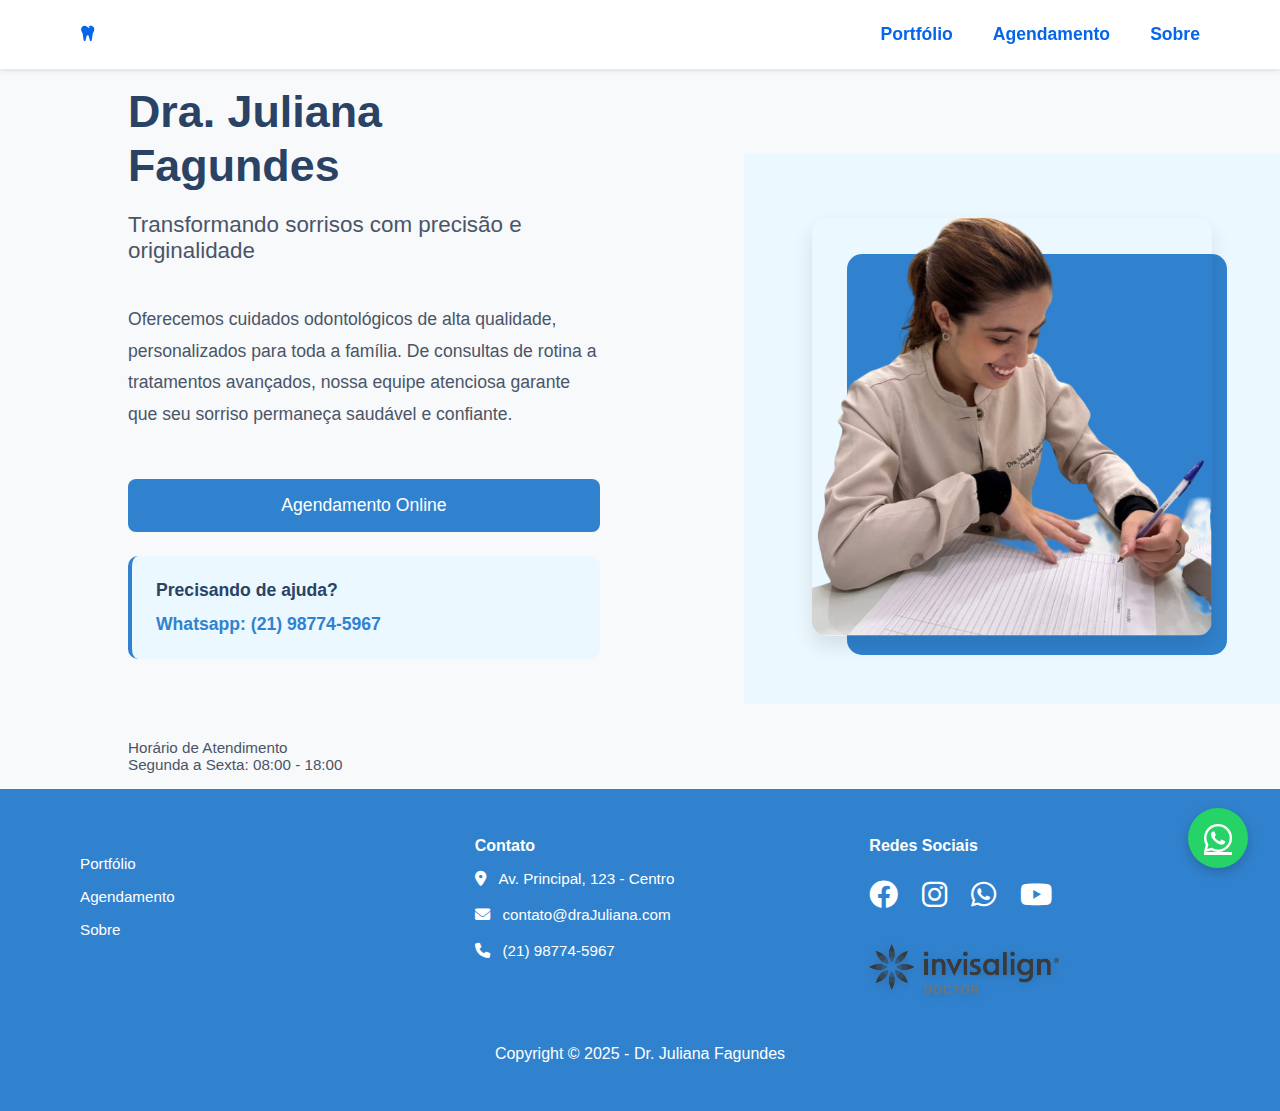
<file: PEX 01/index.html>
<!DOCTYPE html>
<html lang="pt-BR">
<head>
    <meta charset="UTF-8">
    <meta name="viewport" content="width=device-width, initial-scale=1.0">
    <title>Clínica Odontológica Dra. Juliana</title>
    <link rel="stylesheet" href="https://cdnjs.cloudflare.com/ajax/libs/font-awesome/6.0.0/css/all.min.css">
    <link rel="stylesheet" href="styles.css">
</head>
<body>
    <!-- Menu Superior -->
    <nav class="top-menu">
        <div class="nav-links">
            <a href="index.html" class="home-icon"><i class="fas fa-tooth"></i></a>
            <!--<a href="servicos.html">Serviços</a>
            <a href="invisalign.html">Invisalign</a> -->
            <a href="portfolio.html">Portfólio</a>
            <a href="agendamento.html">Agendamento</a> 
            <a href="sobre.html">Sobre</a>
        </div>
    </nav>


    <div class="container">
        <!-- Seção Esquerda -->
        <div class="left-section">
            <h1>Dra. Juliana Fagundes</h1>
            <h2>Transformando sorrisos com precisão e originalidade</h2>
            <p class="subtitle">
                Oferecemos cuidados odontológicos de alta qualidade, personalizados para toda a família. De consultas de rotina a tratamentos avançados, 
                nossa equipe atenciosa garante que seu sorriso permaneça saudável e confiante.
            </p>

            <div class="btn-container" onclick="agendamento()">
                <button class="btn" onclick="window.location.href='agendamento.html'">Agendamento Online</button>
                    
                
                <div class="contact-box">
                    <h3>Precisando de ajuda?</h3>
                    <p class="phone">Whatsapp: (21) 98774-5967</p>
                </div>

                
            </div>

            <p class="hours">Horário de Atendimento<br>Segunda a Sexta: 08:00 - 18:00</p>
        </div>

        <!-- Seção Direita (Imagem) -->
        <div class="right-section">
            <div class="image-container">
                <img src="./img/ju2.png" alt="Dentista Juliana">
            </div>
        </div>
    </div>

    <!-- Rodapé -->
    <footer>
        <div class="footer-content">
            <div class="footer-section">
                <h4>  </h4>
                <div class="footer-links">
                    <!--<a href="servicos.html">Serviços</a>
                    <a href="invisalign.html">Invisalign</a> -->
                    <a href="portfolio.html">Portfólio</a>
                    <a href="agendamento.html">Agendamento</a>
                    <a href="sobre.html">Sobre</a>
                </div>
            </div>

            <div class="footer-section">
                <h4>Contato</h4>
                <h5>   </h5>
                <div class="contact-info">
                    <div class="contact-item">
                        <i class="fas fa-map-marker-alt"></i>
                        <span>Av. Principal, 123 - Centro</span>
                    </div>
                    <div class="contact-item">
                        <i class="fas fa-envelope"></i>
                        <span>contato@draJuliana.com</span>
                    </div>
                    <div class="contact-item">
                        <i class="fas fa-phone"></i>
                        <span>(21) 98774-5967</span>
                    </div>
                </div>
            </div>

            <div class="footer-section">
                <h4>Redes Sociais</h4>
                <div class="social-icons">
                    <a href="#"><i class="fab fa-facebook"></i></a>
                    <a href="https://www.instagram.com/drajulianacunha.dentista?igsh=MTRkMmlxM200Zmt2cg=="><i class="fab fa-instagram"></i></a>
                    <a href="https://wa.me/5521987745967"><i class="fab fa-whatsapp"></i></a>
                    <a href="#"><i class="fab fa-youtube"></i></a>
                </div>
                <img
                    src="./img/tahiti.PNG"
                    alt="Selo Invisalign"
                    class="invisalign-selo">
                    <!--style="width: 150px"  FORÇA o tamanho diretamente na tag -->
    
            </div>
        </div>

        <div style="margin-top: 3rem; text-align: center;">
            <p>Copyright © 2025 - Dr. Juliana Fagundes</p>
        </div>
    </footer>

    <!-- Botão do WhatsApp -->
    <a href="https://wa.me/5521987745967" class="whatsapp-button" target="_blank">
        <i class="fab fa-whatsapp" style="font-size: 2rem;"></i>
    </a>

    <script src="script.js"></script>
</body>
</html>
</file>
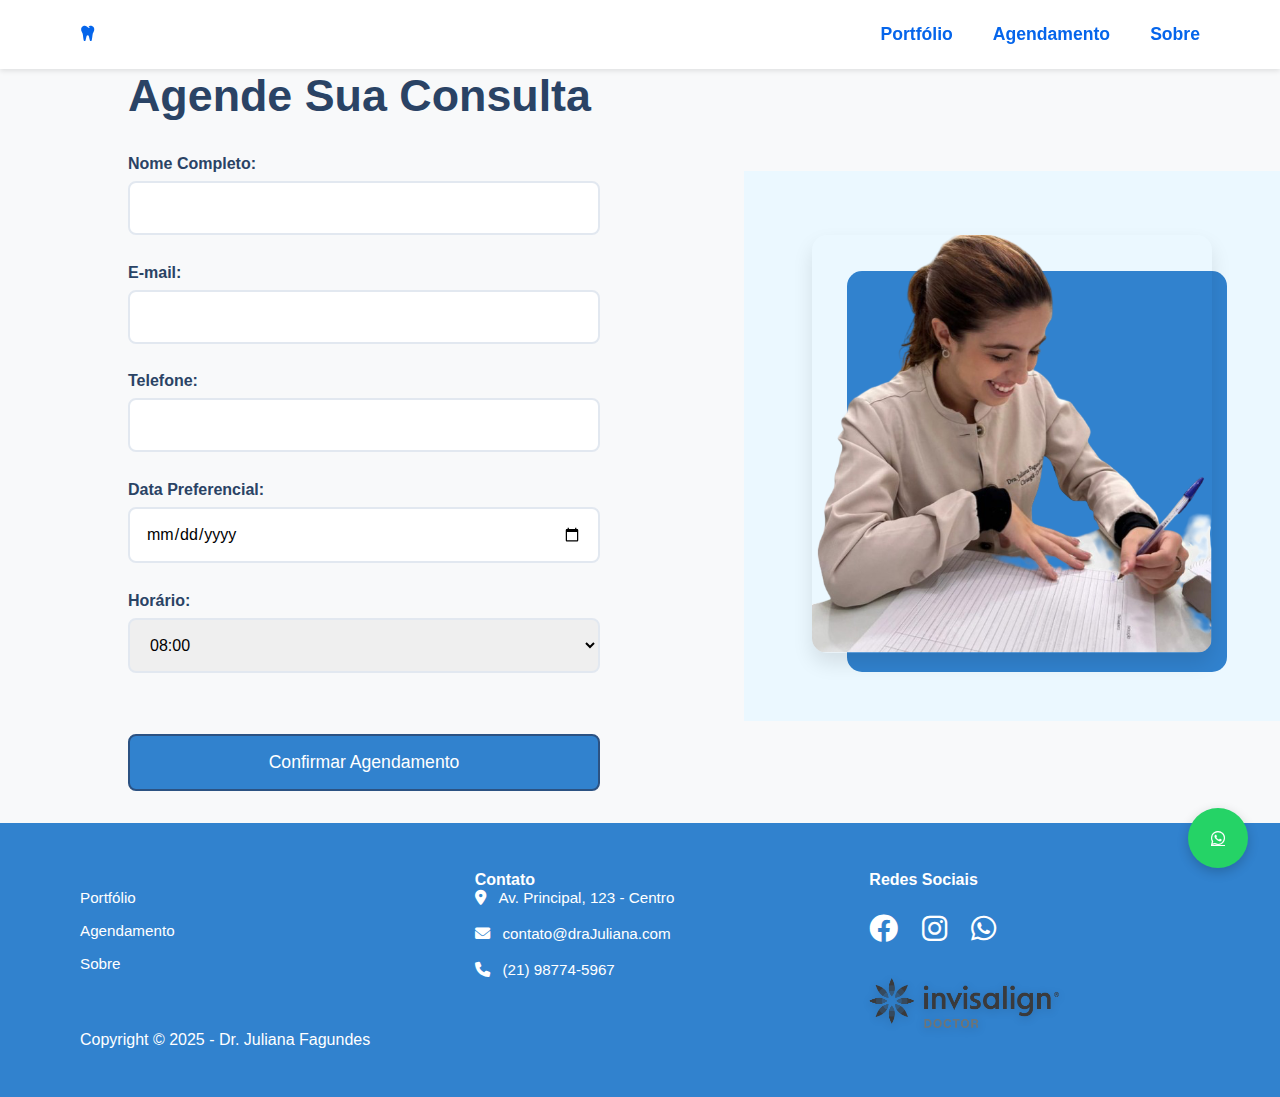
<file: PEX 01/agendamento.html>
<!DOCTYPE html>
<html lang="pt-BR">
<head>
    <meta charset="UTF-8">
    <meta name="viewport" content="width=device-width, initial-scale=1.0">
    <title>Agendamento - Dra. Juliana</title>
    <link rel="stylesheet" href="https://cdnjs.cloudflare.com/ajax/libs/font-awesome/6.0.0/css/all.min.css">
    <link rel="stylesheet" href="styles.css">
</head>
<body>
    <!-- Menu Superior -->
    <nav class="top-menu">
        <div class="nav-links">
            <a href="index.html" class="home-icon"><i class="fas fa-tooth"></i></a>
            <a href="portfolio.html">Portfólio</a>
            <a href="agendamento.html">Agendamento</a> 
            <a href="sobre.html">Sobre</a>
        </div>
    </nav>

    <!-- Container Principal -->
    <div class="container">
        <!-- Seção Esquerda (Formulário) -->
        <div class="left-section">
            <h1>Agende Sua Consulta</h1>
            <form id="formAgendamento" class="agendamento-form">
                <div class="form-group">
                    <label>Nome Completo:</label>
                    <input type="text" name="nome" required>
                </div>

                <div class="form-group">
                    <label>E-mail:</label>
                    <input type="email" name="email" required>
                </div>

                <div class="form-group">
                    <label>Telefone:</label>
                    <input type="tel" name="telefone" pattern="[0-9]{11}" required>
                </div>

                <div class="form-group">
                    <label>Data Preferencial:</label>
                    <input type="date" name="data" required>
                </div>

                <div class="form-group">
                    <label>Horário:</label>
                    <select name="horario" required>
                        <option>08:00</option>
                        <option>09:00</option>
                        <option>10:00</option>
                        <option>11:00</option>
                        <option>12:00</option>
                        <option>13:00</option>
                        <option>14:00</option>
                        <option>15:00</option>
                        <option>16:00</option>
                        <option>17:00</option>
                        <option>18:00</option>
                    </select>
                </div>

                <button type="submit" class="btn btn-agendar">Confirmar Agendamento</button>
            </form>
        </div>

        <!-- Seção Direita (Imagem) -->
        <div class="right-section">
            <div class="image-container">
                <img src="./img/ju2.png" alt="Dra. Juliana">
            </div>
        </div>
    </div>

    <!-- Rodapé -->
    <footer>
        <div class="footer-content">
            <div class="footer-section">
                <h4>  </h4>
                <div class="footer-links">
                    <a href="portfolio.html">Portfólio</a>
                    <a href="agendamento.html">Agendamento</a>
                    <a href="sobre.html">Sobre</a>
                </div>
            </div>

            <div class="footer-section">
                <h4>Contato</h4>
                <div class="contact-info">
                    <div class="contact-item">
                        <i class="fas fa-map-marker-alt"></i>
                        <span>Av. Principal, 123 - Centro</span>
                    </div>
                    <div class="contact-item">
                        <i class="fas fa-envelope"></i>
                        <span>contato@draJuliana.com</span>
                    </div>
                    <div class="contact-item">
                        <i class="fas fa-phone"></i>
                        <span>(21) 98774-5967</span>
                    </div>
                </div>
            </div>

            <div class="footer-section">
                <h4>Redes Sociais</h4>
                <div class="social-icons">
                    <a href="#"><i class="fab fa-facebook"></i></a>
                    <a href="://wwwhttps.instagram.com/drajulianacunha.dentista?igsh=MTRkMmlxM200Zmt2cg=="><i class="fab fa-instagram"></i></a>
                    <a href="https://wa.me/5521987745967"><i class="fab fa-whatsapp"></i></a>
                </div>
                <img src="./img/tahiti.PNG" alt="Selo Invisalign" class="invisalign-selo">
            </div>
        </div>

        <div class="footer-copyright">
            <p>Copyright © 2025 - Dr. Juliana Fagundes</p>
        </div>
    </footer>

    <!-- Botão WhatsApp -->
    <a href="https://wa.me/5521987745967" class="whatsapp-button" target="_blank">
        <i class="fab fa-whatsapp"></i>
    </a>

    <!-- Script de Integração -->
    <script>
        const scriptURL = 'https://script.google.com/macros/s/AKfycbx7oF-T-bGhrq_D6I3JMMgIvimk7WYws7SohVdn7y3odfWkdaFNmeZOINaIcNMD-atq/exec';
        const form = document.getElementById('formAgendamento');

        form.addEventListener('submit', e => {
            e.preventDefault();
            
            fetch(scriptURL, { method: 'POST', body: new FormData(form)})
                .then(response => {
                    alert('Agendamento enviado! Entraremos em contato para confirmação.');
                    form.reset();
                })
                .catch(error => {
                    alert('Erro! Use o botão do WhatsApp para agendar.');
                    console.error('Error!', error.message);
                })
        });
    </script>
</body>
</html>
</file>
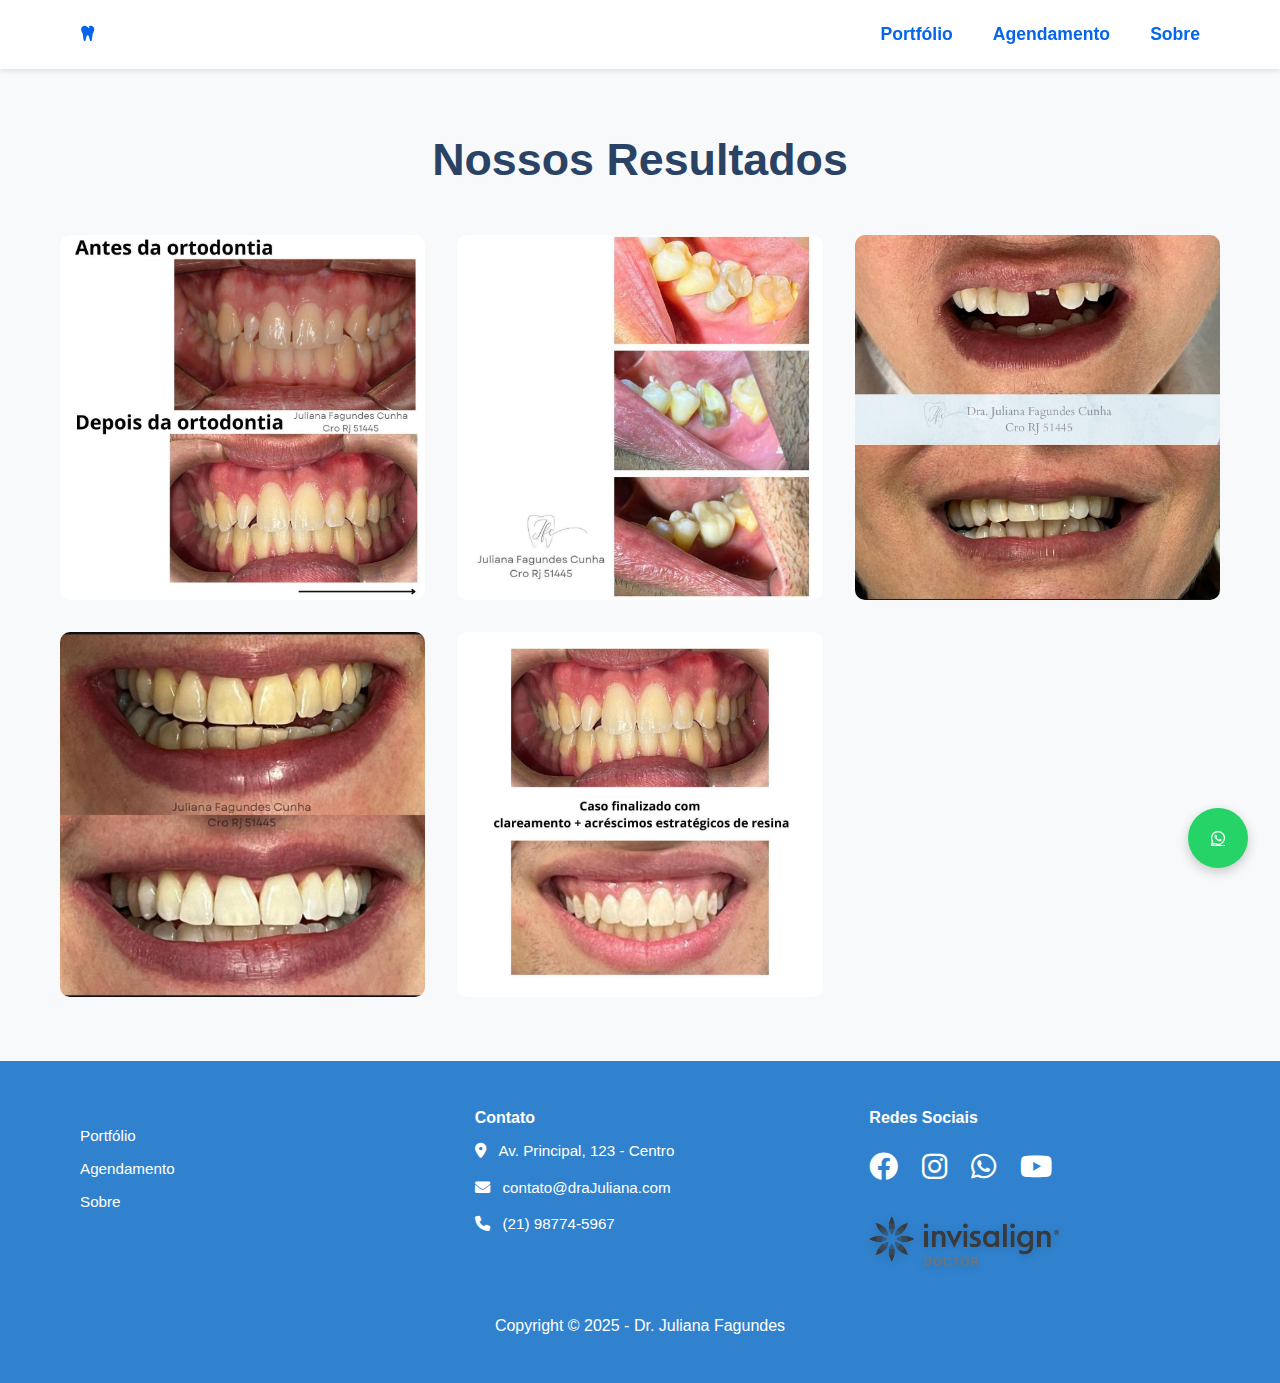
<file: PEX 01/portfolio.html>
<!DOCTYPE html>
<html lang="pt-BR">
<head>
    <meta charset="UTF-8">
    <meta name="viewport" content="width=device-width, initial-scale=1.0">
    <title>Portfólio - Dra. Juliana</title>
    <link rel="stylesheet" href="https://cdnjs.cloudflare.com/ajax/libs/font-awesome/6.0.0/css/all.min.css">
    <link rel="stylesheet" href="styles.css">
</head>
<body>
    <!-- Menu Superior -->
    <nav class="top-menu">
        <div class="nav-links">
            <a href="index.html" class="home-icon"><i class="fas fa-tooth"></i></a>
            <!--<a href="servicos.html">Serviços</a>
            <a href="invisalign.html">Invisalign</a> -->
            <a href="portfolio.html">Portfólio</a>
            <a href="agendamento.html">Agendamento</a> 
            <a href="sobre.html">Sobre</a>
        </div>
    </nav>


    <!-- Conteúdo Principal -->
    <main class="portfolio-container">
        <h1>Nossos Resultados</h1>
        
        <!-- Galeria -->
        <div class="portfolio-grid">
            <!-- Primeira Linha (3 imagens) -->
            <div class="portfolio-item" onclick="openLightbox('img/wpp1.jpeg')">
                <img src="img/wpp1.jpeg" alt="Caso 1">
                <div class="image-overlay"><i class="fas fa-search-plus"></i></div>
            </div>

            <div class="portfolio-item" onclick="openLightbox('img/wpp2.jpeg')">
                <img src="img/wpp2.jpeg" alt="Caso 2">
                <div class="image-overlay"><i class="fas fa-search-plus"></i></div>
            </div>

            <div class="portfolio-item" onclick="openLightbox('img/wpp3.jpeg')">
                <img src="img/wpp3.jpeg" alt="Caso 3">
                <div class="image-overlay"><i class="fas fa-search-plus"></i></div>
            </div>

            <!-- Segunda Linha (2 imagens) -->
            <div class="portfolio-item" onclick="openLightbox('img/wpp4.jpeg')">
                <img src="img/wpp4.jpeg" alt="Caso 4">
                <div class="image-overlay"><i class="fas fa-search-plus"></i></div>
            </div>

            <div class="portfolio-item" onclick="openLightbox('img/wpp5.jpeg')">
                <img src="img/wpp5.jpeg" alt="Caso 5">
                <div class="image-overlay"><i class="fas fa-search-plus"></i></div>
            </div>
        </div>

        <!-- Lightbox -->
        <div id="lightbox" class="lightbox">
            <span class="close-btn" onclick="closeLightbox()">&times;</span>
            <img class="lightbox-content" id="lightbox-img">
        </div>
    </main>

    <!-- Rodapé (Cole o mesmo do index.html) -->
    <footer>
    
        <div class="footer-content">
            <div class="footer-section">
                <h4>  </h4>
                <div class="footer-links">
                    <!--<a href="servicos.html">Serviços</a>
                    <a href="invisalign.html">Invisalign</a> -->
                    <a href="portfolio.html">Portfólio</a>
                    <a href="agendamento.html">Agendamento</a>
                    <a href="sobre.html">Sobre</a>
                </div>
            </div>

            <div class="footer-section">
                <h4>Contato</h4>
                <h5>   </h5>
                <div class="contact-info">
                    <div class="contact-item">
                        <i class="fas fa-map-marker-alt"></i>
                        <span>Av. Principal, 123 - Centro</span>
                    </div>
                    <div class="contact-item">
                        <i class="fas fa-envelope"></i>
                        <span>contato@draJuliana.com</span>
                    </div>
                    <div class="contact-item">
                        <i class="fas fa-phone"></i>
                        <span>(21) 98774-5967</span>
                    </div>
                </div>
            </div>

            <div class="footer-section">
                <h4>Redes Sociais</h4>
                <div class="social-icons">
                    <a href="#"><i class="fab fa-facebook"></i></a>
                    <a href="https://www.instagram.com/drajulianacunha.dentista?igsh=MTRkMmlxM200Zmt2cg=="><i class="fab fa-instagram"></i></a>
                    <a href="https://wa.me/5521987745967"><i class="fab fa-whatsapp"></i></a>
                    <a href="#"><i class="fab fa-youtube"></i></a>
                </div>
                <img
                    src="./img/tahiti.PNG"
                    alt="Selo Invisalign"
                    class="invisalign-selo">
                    <!--style="width: 150px"  FORÇA o tamanho diretamente na tag -->
    
            </div>
        </div>

        <div style="margin-top: 3rem; text-align: center;">
            <p>Copyright © 2025 - Dr. Juliana Fagundes</p>
        </div>
    
    </footer>

    <!-- Botão WhatsApp -->
    <a href="https://wa.me/5521987745967" class="whatsapp-button" target="_blank">
        <i class="fab fa-whatsapp"></i>
    </a>

    <script src="script.js"></script>
</body>
</html>
</file>
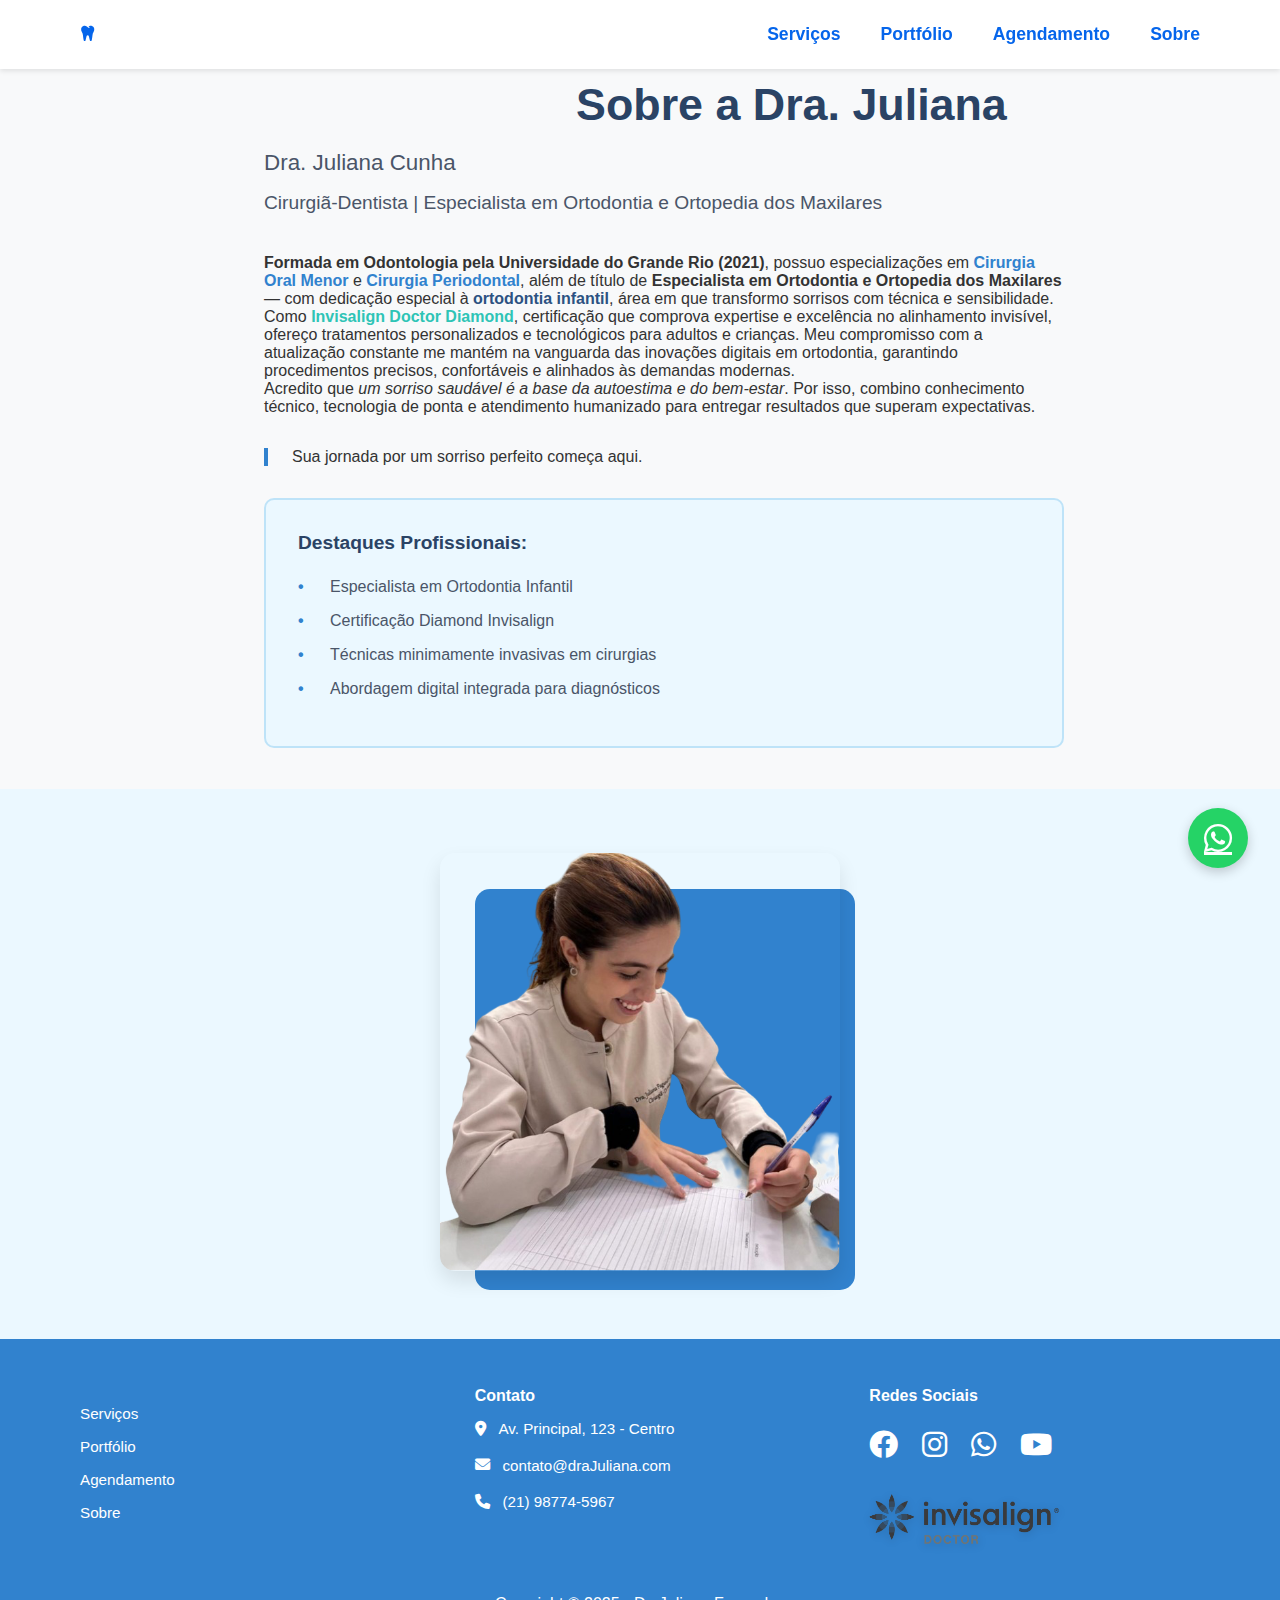
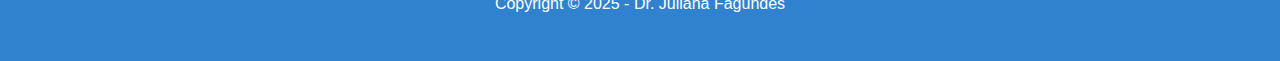
<file: PEX 01/servicos.html>
<!DOCTYPE html>
<html lang="pt-BR">
<head>
    <meta charset="UTF-8">
    <meta name="viewport" content="width=device-width, initial-scale=1.0">
    <title>Sobre - Dra. Juliana</title>
    <link rel="stylesheet" href="https://cdnjs.cloudflare.com/ajax/libs/font-awesome/6.0.0/css/all.min.css">
    <link rel="stylesheet" href="styles.css">
</head>
<body>
    <!-- Menu Superior -->
    <nav class="top-menu">
        <div class="nav-links">
            <a href="index.html" class="home-icon"><i class="fas fa-tooth"></i></a>
            <a href="servicos.html">Serviços</a>
            <!--<a href="invisalign.html">Invisalign</a> -->
            <a href="portfolio.html">Portfólio</a>
            <a href="agendamento.html">Agendamento</a> <!-- Link ativo -->
            <a href="sobre.html">Sobre</a>
        </div>
    </nav>


<div class="container">
    <!-- Seção Esquerda -->
    <div class="left-section">
        <h1>                                    Sobre a Dra. Juliana</h1>
        <div class="sobre-content">
            <!-- EDITE ESTE TEXTO -->
            <h2>Dra. Juliana Cunha<br>
            <span class="destaque-profissao">Cirurgiã-Dentista | Especialista em Ortodontia e Ortopedia dos Maxilares</span></h2>

            <p><strong>Formada em Odontologia pela Universidade do Grande Rio (2021)</strong>, possuo especializações em <span class="destaque-texto">Cirurgia Oral Menor</span> e <span class="destaque-texto">Cirurgia Periodontal</span>, além de título de <strong>Especialista em Ortodontia e Ortopedia dos Maxilares</strong> — com dedicação especial à <span class="destaque-ortopedia">ortodontia infantil</span>, área em que transformo sorrisos com técnica e sensibilidade.</p>

            <p>Como <strong class="destaque-invisalign">Invisalign Doctor Diamond</strong>, certificação que comprova expertise e excelência no alinhamento invisível, ofereço tratamentos personalizados e tecnológicos para adultos e crianças. Meu compromisso com a atualização constante me mantém na vanguarda das <span class="destaque-tecnologia">inovações digitais em ortodontia</span>, garantindo procedimentos precisos, confortáveis e alinhados às demandas modernas.</p>

            <p>Acredito que <em>um sorriso saudável é a base da autoestima e do bem-estar</em>. Por isso, combino conhecimento técnico, tecnologia de ponta e atendimento humanizado para entregar resultados que superam expectativas.</p>

            <div class="chamada-final">
                <p class="slogan">Sua jornada por um sorriso perfeito começa aqui.</p>
            </div>

            <!-- Seção Destaques -->
            <div class="destaques-box">
                <h3>Destaques Profissionais:</h3>
                <ul>
                    <li>Especialista em Ortodontia Infantil</li>
                    <li>Certificação Diamond Invisalign</li>
                    <li>Técnicas minimamente invasivas em cirurgias</li>
                    <li>Abordagem digital integrada para diagnósticos</li>
                </ul>
            </div>
        </div>
    </div>
</div>

        <!-- Seção Direita  -->
        <div class="right-section">
            <div class="image-container">
                <img src="./img/ju2.png" alt="Dra. Juliana">
            </div>
        </div>
    </div>

    <!-- Rodapé  -->
    <footer>
        <div class="footer-content">
            <div class="footer-section">
                <h4>  </h4>
                <div class="footer-links">
                    <a href="servicos.html">Serviços</a>
                    <!--<a href="invisalign.html">Invisalign</a> -->
                    <a href="portfolio.html">Portfólio</a>
                    <a href="agendamento.html">Agendamento</a>
                    <a href="sobre.html">Sobre</a>
                </div>
            </div>

            <div class="footer-section">
                <h4>Contato</h4>
                <h5>   </h5>
                <div class="contact-info">
                    <div class="contact-item">
                        <i class="fas fa-map-marker-alt"></i>
                        <span>Av. Principal, 123 - Centro</span>
                    </div>
                    <div class="contact-item">
                        <i class="fas fa-envelope"></i>
                        <span>contato@draJuliana.com</span>
                    </div>
                    <div class="contact-item">
                        <i class="fas fa-phone"></i>
                        <span>(21) 98774-5967</span>
                    </div>
                </div>
            </div>

            <div class="footer-section">
                <h4>Redes Sociais</h4>
                <div class="social-icons">
                    <a href="#"><i class="fab fa-facebook"></i></a>
                    <a href="https://www.instagram.com/drajulianacunha.dentista?igsh=MTRkMmlxM200Zmt2cg=="><i class="fab fa-instagram"></i></a>
                    <a href="https://wa.me/5521987745967"><i class="fab fa-whatsapp"></i></a>
                    <a href="#"><i class="fab fa-youtube"></i></a>
                </div>
                <img
                    src="./img/tahiti.PNG"
                    alt="Selo Invisalign"
                    class="invisalign-selo">
                    
    
            </div>
        </div>

        <div style="margin-top: 3rem; text-align: center;">
            <p>Copyright © 2025 - Dr. Juliana Fagundes</p>
        </div>
    
    </footer>

    <!-- Botão do WhatsApp  -->
    <a href="https://wa.me/5521987745967" class="whatsapp-button" target="_blank">
        <i class="fab fa-whatsapp" style="font-size: 2rem;"></i>
    </a>

    <script src="script.js"></script>
</body>
</html>
</file>
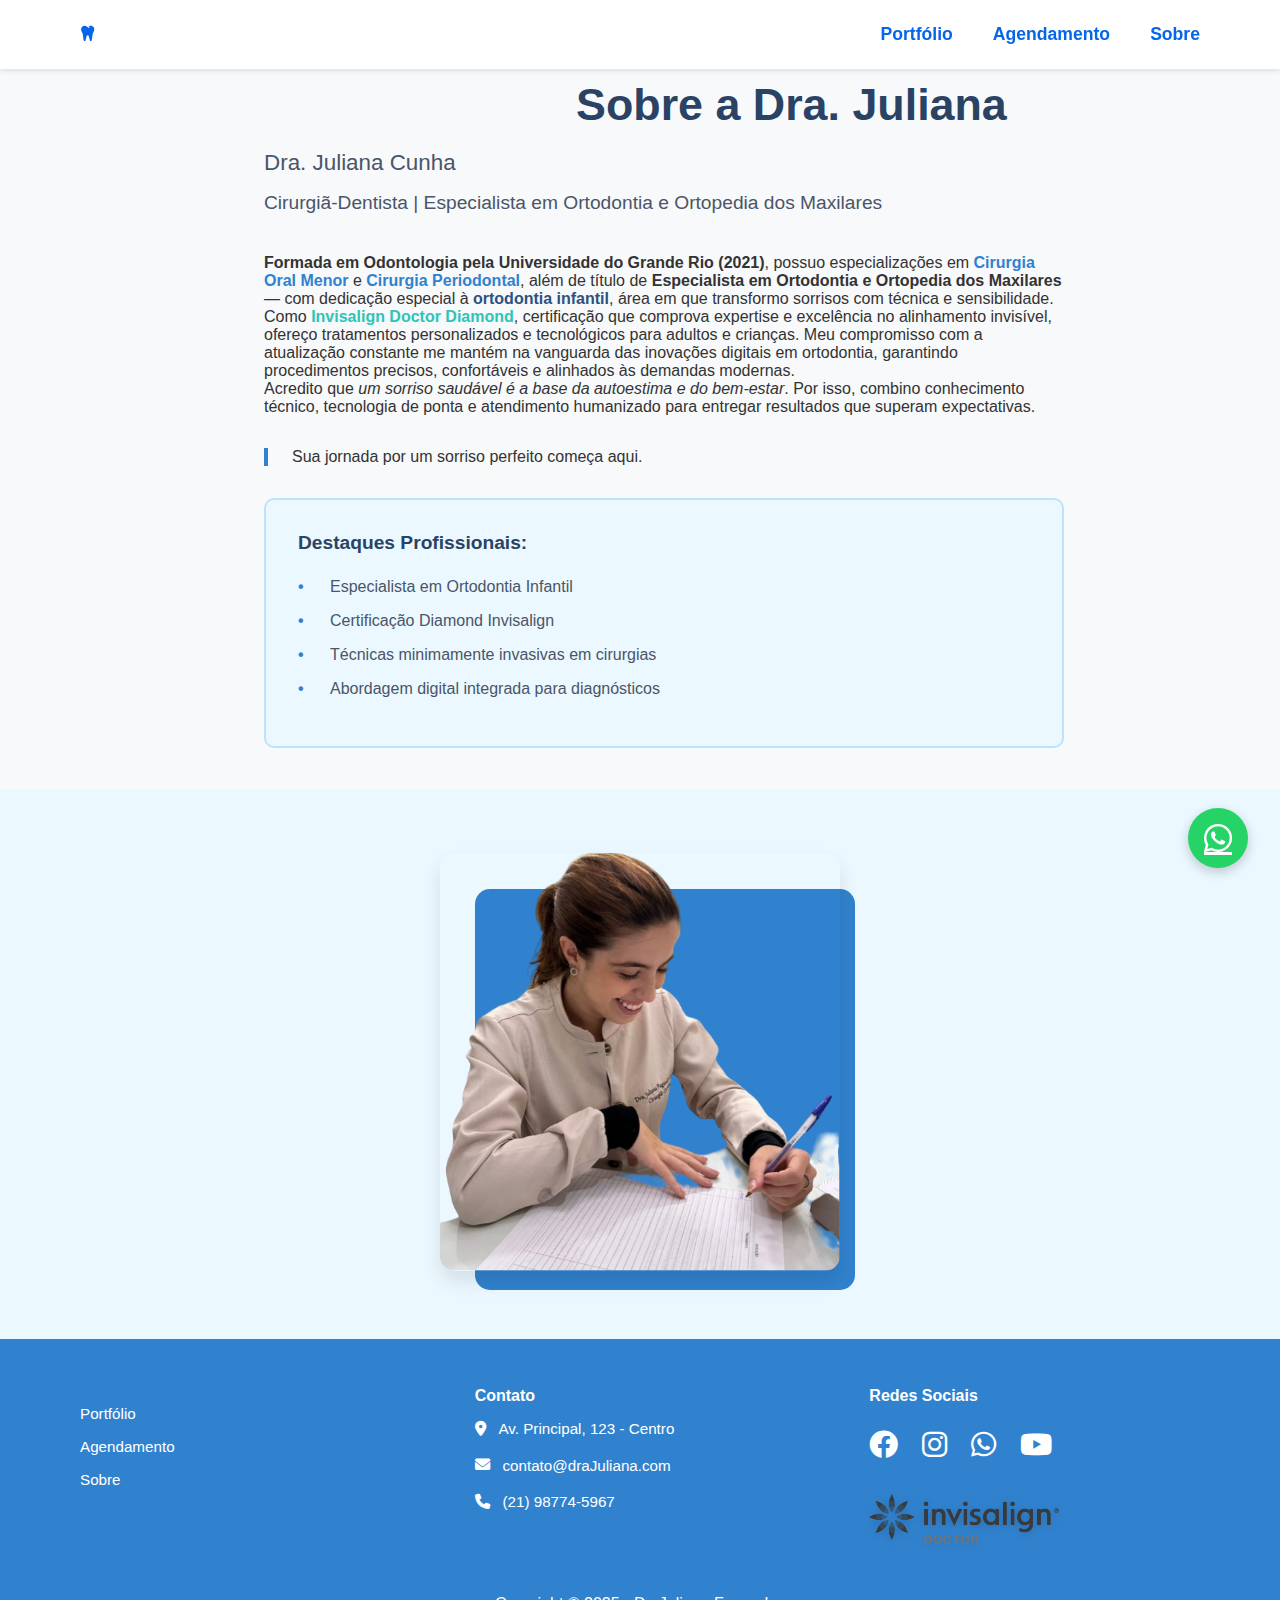
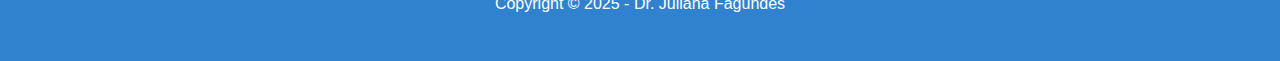
<file: PEX 01/sobre.html>
<!DOCTYPE html>
<html lang="pt-BR">
<head>
    <meta charset="UTF-8">
    <meta name="viewport" content="width=device-width, initial-scale=1.0">
    <title>Sobre - Dra. Juliana</title>
    <link rel="stylesheet" href="https://cdnjs.cloudflare.com/ajax/libs/font-awesome/6.0.0/css/all.min.css">
    <link rel="stylesheet" href="styles.css">
</head>
<body>
    <!-- Menu Superior -->
    <nav class="top-menu">
        <div class="nav-links">
            <a href="index.html" class="home-icon"><i class="fas fa-tooth"></i></a>
            <!--<a href="servicos.html">Serviços</a>
            <a href="invisalign.html">Invisalign</a> -->
            <a href="portfolio.html">Portfólio</a>
            <a href="agendamento.html">Agendamento</a> 
            <a href="sobre.html">Sobre</a>
        </div>
    </nav>


<div class="container">
    <!-- Seção Esquerda -->
    <div class="left-section">
        <h1>                                    Sobre a Dra. Juliana</h1>
        <div class="sobre-content">
            <!-- EDITE ESTE TEXTO -->
            <h2>Dra. Juliana Cunha<br>
            <span class="destaque-profissao">Cirurgiã-Dentista | Especialista em Ortodontia e Ortopedia dos Maxilares</span></h2>

            <p><strong>Formada em Odontologia pela Universidade do Grande Rio (2021)</strong>, possuo especializações em <span class="destaque-texto">Cirurgia Oral Menor</span> e <span class="destaque-texto">Cirurgia Periodontal</span>, além de título de <strong>Especialista em Ortodontia e Ortopedia dos Maxilares</strong> — com dedicação especial à <span class="destaque-ortopedia">ortodontia infantil</span>, área em que transformo sorrisos com técnica e sensibilidade.</p>

            <p>Como <strong class="destaque-invisalign">Invisalign Doctor Diamond</strong>, certificação que comprova expertise e excelência no alinhamento invisível, ofereço tratamentos personalizados e tecnológicos para adultos e crianças. Meu compromisso com a atualização constante me mantém na vanguarda das <span class="destaque-tecnologia">inovações digitais em ortodontia</span>, garantindo procedimentos precisos, confortáveis e alinhados às demandas modernas.</p>

            <p>Acredito que <em>um sorriso saudável é a base da autoestima e do bem-estar</em>. Por isso, combino conhecimento técnico, tecnologia de ponta e atendimento humanizado para entregar resultados que superam expectativas.</p>

            <div class="chamada-final">
                <p class="slogan">Sua jornada por um sorriso perfeito começa aqui.</p>
            </div>

            <!-- Seção Destaques -->
            <div class="destaques-box">
                <h3>Destaques Profissionais:</h3>
                <ul>
                    <li>Especialista em Ortodontia Infantil</li>
                    <li>Certificação Diamond Invisalign</li>
                    <li>Técnicas minimamente invasivas em cirurgias</li>
                    <li>Abordagem digital integrada para diagnósticos</li>
                </ul>
            </div>
        </div>
    </div>
</div>

        <!-- Seção Direita  -->
        <div class="right-section">
            <div class="image-container">
                <img src="./img/ju2.png" alt="Dra. Juliana">
            </div>
        </div>
    </div>

    <!-- Rodapé  -->
    <footer>
        <div class="footer-content">
            <div class="footer-section">
                <h4>  </h4>
                <div class="footer-links">
                    <!--<a href="servicos.html">Serviços</a>
                    <a href="invisalign.html">Invisalign</a> -->
                    <a href="portfolio.html">Portfólio</a>
                    <a href="agendamento.html">Agendamento</a>
                    <a href="sobre.html">Sobre</a>
                </div>
            </div>

            <div class="footer-section">
                <h4>Contato</h4>
                <h5>   </h5>
                <div class="contact-info">
                    <div class="contact-item">
                        <i class="fas fa-map-marker-alt"></i>
                        <span>Av. Principal, 123 - Centro</span>
                    </div>
                    <div class="contact-item">
                        <i class="fas fa-envelope"></i>
                        <span>contato@draJuliana.com</span>
                    </div>
                    <div class="contact-item">
                        <i class="fas fa-phone"></i>
                        <span>(21) 98774-5967</span>
                    </div>
                </div>
            </div>

            <div class="footer-section">
                <h4>Redes Sociais</h4>
                <div class="social-icons">
                    <a href="#"><i class="fab fa-facebook"></i></a>
                    <a href="https://www.instagram.com/drajulianacunha.dentista?igsh=MTRkMmlxM200Zmt2cg=="><i class="fab fa-instagram"></i></a>
                    <a href="https://wa.me/5521987745967"><i class="fab fa-whatsapp"></i></a>
                    <a href="#"><i class="fab fa-youtube"></i></a>
                </div>
                <img
                    src="./img/tahiti.PNG"
                    alt="Selo Invisalign"
                    class="invisalign-selo">
                    
    
            </div>
        </div>

        <div style="margin-top: 3rem; text-align: center;">
            <p>Copyright © 2025 - Dr. Juliana Fagundes</p>
        </div>
    
    </footer>

    <!-- Botão do WhatsApp  -->
    <a href="https://wa.me/5521987745967" class="whatsapp-button" target="_blank">
        <i class="fab fa-whatsapp" style="font-size: 2rem;"></i>
    </a>

    <script src="script.js"></script>
</body>
</html>
</file>
<file: PEX 01/styles.css>
/* RESET E FONTE */
        * {
            margin: 0;
            padding: 0;
            box-sizing: border-box;
            font-family: 'Arial', sans-serif;
        }

        body {
            background-color: #f8f9fa;
            color: #333;
        }

        /* MENU SUPERIOR */
        .top-menu {
            background-color: #ffffff;
            padding: 1.5rem 5rem;
            box-shadow: 0 2px 5px rgba(0,0,0,0.1);
            position: sticky;
            top: 0;
            z-index: 100;
        }

        .nav-links {
            display: flex;
            gap: 2.5rem;
            justify-content: flex-end;
        }

        .nav-links a {
            color: #0565eb;
            text-decoration: none;
            font-weight: 600;
            transition: all 0.3s;
            font-size: 1.1rem;
            display: inline-block;
        }



        .home-icon {
        font-size: 1.8rem;
        margin-right: auto;
        transition: all 0.3s;
        }

        .home-icon:hover {
            transform: scale(1.05) translateY(-2px);
            filter: drop-shadow(0 2px 4px rgba(0,0,0,0.1));
            color: #2c5282 !important;
        }

        /* ========== NOVO CÓDIGO - EFEITO 3D ========== */
        .nav-links a:not(.home-icon) {
            display: inline-block;
            transition: all 0.3s ease-in-out;
        }

        .nav-links a:not(.home-icon):hover {
            transform: scale(1.05) translateZ(10px);
            color: #2c5282 !important;
        }

        /* CONTAINER PRINCIPAL */
        .container {
            display: flex;
            gap: 4rem;
            min-height: 80vh;
            align-items: center;
        }

        /* SEÇÃO ESQUERDA (TEXTO) */

        .left-section {
            flex: 1;
            padding: 0 5rem 0 8rem;
        }
        /*.left-section {
            flex: 1;
            padding: 0 5rem 0 8rem;
            max-width: 900px;
           /* margin-right: 2rem; /* Adicionado para espacamento 
        }*/

        h1 {
            font-size: 2.8rem;
            margin-bottom: 1.2rem;
            color: #2a4365;
            line-height: 1.2;
        }

        h2 {
            font-size: 1.4rem;
            margin-bottom: 2.5rem;
            color: #4a5568;
            font-weight: 400;
        }

        .subtitle {
            font-size: 1.1rem;
            margin-bottom: 3rem;
            line-height: 1.8;
            color: #4a5568;
            max-width: 500px;
        }

        .btn-container {
            display: flex;
            flex-direction: column;
            gap: 1.5rem;
            margin-bottom: 3rem;

            margin-top: 2rem;
            width: 100%;
        }

        .btn {
            background-color: #3182ce;
            color: white;
            border: none;
            padding: 1rem 2.5rem;
            border-radius: 8px;
            font-size: 1.1rem;
            cursor: pointer;
            max-width: 800px;
            width: 100%;
            text-align: center;
            position: relative;
            overflow: hidden;
            transition: background-color 0.3s;
            
            
 

}

        .btn::after {
            content: '';
            position: absolute;
            top: -15px;
            left: -15px;
            right: -15px;
            bottom: -15px;
}

        .btn:hover {
            background-color: #2c5282;
        }

        .contact-box {
            background-color: #ebf8ff;
            border-radius: 10px;
            padding: 1.5rem;
            margin-bottom: 2rem;
            border-left: 4px solid #3182ce;
        }

        .contact-box h3 {
            margin-bottom: 0.8rem;
            color: #2a4365;
            font-size: 1.1rem;
        }

        .phone {
            font-size: 1.1rem;
            color: #3182ce;
            font-weight: 600;
        }

        .hours {
            color: #4a5568;
            font-size: 0.95rem;
            margin-top: 1.5rem;
        }

        /* SEÇÃO DIREITA (IMAGEM) */
        .right-section {
            flex: 1;
            background-color: #ebf8ff;
            display: flex;
            align-items: center;
            justify-content: center;
            padding: 4rem;
            position: relative;
            height: 100vh;
        }

        .image-container {
            position: relative;
            z-index: 1;
            width: 100%;
            max-width: 500px;
        }

        .image-container::before {
            content: '';
            position: absolute;
            background-color: #3182ce;
            width: 95%;
            height: 95%;
            bottom: -15px;
            right: -15px;
            border-radius: 15px;
            z-index: -1;
        }

        .image-container img {
            width: 100%;
            height: auto;
            border-radius: 15px;
            object-fit: cover;
            position: relative;
            box-shadow: 0 10px 20px rgba(0,0,0,0.1);
        }

        /* RODAPÉ */
        footer {
            background-color: #3182ce;
            color: white;
            padding: 3rem 5rem;
            margin-top: auto;
        }

        .footer-content {
            display: flex;
            gap: 4rem;
            flex-wrap: wrap;
        }

        .footer-section {
            flex: 1;
            min-width: 250px;
        }

        .footer-links {
            display: flex;
            flex-direction: column;
            gap: 1rem;
        }

        .footer-links a {
            color: white;
            text-decoration: none;
            font-size: 0.95rem;
        }

        .contact-info {
            display: flex;
            flex-direction: column;
            gap: 1.2rem;
        }

        .contact-item {
            display: flex;
            align-items: center;
            gap: 0.8rem;
            font-size: 0.95rem;
        }

        .social-icons {
            display: flex;
            gap: 1.5rem;
            margin-top: 1.5rem;
        }

        .social-icons a {
            color: white;
            font-size: 1.8rem;
            transition: opacity 0.3s;
        }

        .social-icons a:hover {
            opacity: 0.8;
        }

        /* Botão do WhatsApp */
        .whatsapp-button {
            position: fixed;
            bottom: 2rem;
            right: 2rem;
            background-color: #25d366;
            color: white;
            padding: 1.2rem;
            border-radius: 50%;
            box-shadow: 0 4px 12px rgba(0,0,0,0.2);
            z-index: 100;
            display: flex;
            align-items: center;
            justify-content: center;
            width: 60px;
            height: 60px;
            transition: transform 0.3s;
        }

        .whatsapp-button:hover {
            transform: scale(1.1);
        }

        
         /* SELO INVISALIGN */
        .invisalign-selo {
        width: 190px; /* Tamanho ajustável */
        margin-top: 2rem;
        display: block;
        filter: drop-shadow(0 2px 4px rgba(0,0,0,0.15));
        }



        @media (max-width: 768px) {
            .container {
                flex-direction: column;
                padding: 2rem 0;
            }
            
            .left-section {
                padding: 2rem;
                order: 2;
            }

            .right-section {
            flex: 1;
            display: flex;
            align-items: center;
            padding-right: 5rem;
            }
            
            /*.right-section {
                flex: 1;
                display: flex;
                align-items: center;
                padding-right: 5rem;
                height: auto;
                width: 50%;
                padding: 2rem;
            }*/
            
            .top-menu {
                padding: 1rem 2rem;
            }
            
            .nav-links {
                justify-content: center;
                gap: 1.5rem;
            }
            
            footer {
                padding: 2rem;
            }
        }

        /* Agendamento */

       /* ===== ESTILOS DO AGENDAMENTO ===== */
        .agendamento-container {
            padding: 4rem 0;
        }

        .agendamento-form {
            max-width: 600px;
            margin: 2rem auto;
        }

        .form-group {
            margin-bottom: 1.8rem;
        }

        .form-group label {
            display: block;
            margin-bottom: 0.5rem;
            color: #2a4365;
            font-weight: 600;
        }

        .form-group input,
        .form-group select {
            width: 100%;
            padding: 1rem;
            border: 2px solid #e2e8f0;
            border-radius: 8px;
            font-size: 1rem;
            transition: border-color 0.3s;
        }

        .form-group input:focus,
        .form-group select:focus {
            border-color: #3182ce;
            outline: none;
        }

        .btn-agendar {
            background-color: #25d366; /* Verde do WhatsApp */
            margin-top: 2rem;
            width: 100%;
        }

        .btn-agendar:hover {
            background-color: #128C7E;
        } 


        /* ===== ESTILOS INVISALIGN ===== */
.invisalign-hero {
    background: linear-gradient(rgba(49,130,206,0.9), rgba(49,130,206,0.8)),
                url('./img/invisalign-bg.webp');
    background-size: cover;
    background-position: center;
    color: white;
    padding: 8rem 0;
    text-align: center;
}

.treatment-steps {
    padding: 5rem 0;
    background: #f8f9fa;
}

.steps-grid {
    display: grid;
    grid-template-columns: repeat(auto-fit, minmax(250px, 1fr));
    gap: 3rem;
    margin-top: 4rem;
}

.step {
    text-align: center;
    padding: 2rem;
    background: white;
    border-radius: 10px;
    box-shadow: 0 4px 6px rgba(0,0,0,0.1);
}

.step-icon {
    font-size: 2.5rem;
    color: #3182ce;
    margin-bottom: 1rem;
}

.before-after {
    padding: 5rem 0;
}

.gallery-grid {
    display: grid;
    grid-template-columns: repeat(auto-fit, minmax(300px, 1fr));
    gap: 2rem;
    margin-top: 3rem;
}

.gallery-item img {
    width: 100%;
    border-radius: 10px;
    margin-bottom: 1rem;
}

.btn-invisalign {
    background: #2EC4B6; /* Verde do Invisalign */
    font-size: 1.2rem;
    padding: 1.5rem 3rem;
}

.btn-invisalign:hover {
    background: #23a89b;
}

@media (max-width: 768px) {
    .invisalign-hero {
        padding: 4rem 0;
    }
}

/* teste de portfólio */

/* ===== ESTILOS DO PORTFÓLIO ===== */
.portfolio-container {
    max-width: 1200px;
    margin: 4rem auto;
    padding: 0 20px;
}

.portfolio-container h1 {
    text-align: center;
    color: #2a4365;
    margin-bottom: 3rem;
}

.portfolio-grid {
    display: grid;
    grid-template-columns: repeat(3, 1fr);
    gap: 2rem;
    margin-bottom: 2rem;
}

.portfolio-item {
    position: relative;
    border-radius: 10px;
    overflow: hidden;
    aspect-ratio: 1/1;
    transition: transform 0.3s;
    cursor: pointer;
}

.portfolio-item:hover {
    transform: scale(1.05);
    box-shadow: 0 8px 15px rgba(0,0,0,0.2);
}

.portfolio-item img {
    width: 100%;
    height: 100%;
    object-fit: cover;
}

.image-overlay {
    position: absolute;
    top: 0;
    left: 0;
    right: 0;
    bottom: 0;
    background: rgba(49, 130, 206, 0.7);
    display: flex;
    align-items: center;
    justify-content: center;
    opacity: 0;
    transition: opacity 0.3s;
}

.portfolio-item:hover .image-overlay {
    opacity: 1;
}

.image-overlay i {
    color: white;
    font-size: 2.5rem;
}

/* Lightbox */
.lightbox {
    display: none;
    position: fixed;
    z-index: 999;
    left: 0;
    top: 0;
    width: 100%;
    height: 100%;
    background: rgba(0,0,0,0.9);
    padding: 2rem;
}

.lightbox-content {
    max-width: 90%;
    max-height: 90%;
    margin: auto;
    display: block;
    border-radius: 5px;
}

.close-btn {
    position: absolute;
    top: 20px;
    right: 30px;
    color: white;
    font-size: 40px;
    cursor: pointer;
}

@media (max-width: 768px) {
    .portfolio-grid {
        grid-template-columns: repeat(2, 1fr);
    }
    
    /* Segunda linha com 1 item */
    .portfolio-grid :nth-child(4),
    .portfolio-grid :nth-child(5) {
        grid-column: span 2;
    }
}


/* LIGHTBOX */
.lightbox {
    display: none;
    position: fixed;
    top: 0;
    left: 0;
    width: 100%;
    height: 100%;
    background: rgba(0,0,0,0.9);
    z-index: 9999;
    align-items: center;
    justify-content: center;
}

.lightbox-content {
    max-width: 90%;
    max-height: 90vh;
    border-radius: 5px;
    box-shadow: 0 0 20px rgba(0,0,0,0.5);
}

.close-btn {
    position: absolute;
    top: 25px;
    right: 35px;
    color: white;
    font-size: 40px;
    cursor: pointer;
    text-shadow: 0 2px 5px rgba(0,0,0,0.5);
    z-index: 10000;
}

.close-btn:hover {
    color: #3182ce;
}











/*css corigido invisalign.html*/

/* CSS CORRIGIDO - Adicione ao styles.css */
/* ===== ESTRUTURA GERAL ===== */
.container-narrow {
    max-width: 1200px;
    margin: 0 auto;
    padding: 0 20px;
}

.section-title {
    text-align: center;
    font-size: 2.5rem;
    color: #2a4365;
    margin-bottom: 3rem;
    position: relative;
}

.section-title::after {
    content: '';
    display: block;
    width: 60px;
    height: 3px;
    background: #3182ce;
    margin: 1rem auto;
}

/* ===== ETAPAS DO TRATAMENTO ===== */
.steps-grid {
    display: grid;
    grid-template-columns: repeat(auto-fit, minmax(300px, 1fr));
    gap: 2rem;
    justify-items: center;
}

.step-card {
    background: white;
    border-radius: 12px;
    padding: 2rem;
    width: 100%;
    max-width: 350px;
    box-shadow: 0 5px 15px rgba(0,0,0,0.1);
    transition: transform 0.3s;
}

.step-card:hover {
    transform: translateY(-5px);
}

.step-header {
    display: flex;
    align-items: center;
    gap: 1rem;
    margin-bottom: 1.5rem;
}

.step-number {
    width: 40px;
    height: 40px;
    background: #3182ce;
    color: white;
    border-radius: 50%;
    display: flex;
    align-items: center;
    justify-content: center;
    font-weight: bold;
}

/* ===== GALERIA ===== */
.gallery-grid {
    display: grid;
    grid-template-columns: repeat(auto-fit, minmax(280px, 1fr));
    gap: 2rem;
    margin: 2rem 0;
}

.image-card {
    position: relative;
    border-radius: 10px;
    overflow: hidden;
    aspect-ratio: 1/1;
}

.image-card img {
    width: 100%;
    height: 100%;
    object-fit: cover;
    transition: transform 0.3s;
}

.image-card:hover img {
    transform: scale(1.05);
}

.image-label {
    position: absolute;
    bottom: 0;
    left: 0;
    right: 0;
    background: linear-gradient(transparent, rgba(0,0,0,0.7));
    color: white;
    padding: 1.5rem;
    text-align: center;
    font-weight: 600;
}

/* ===== RESPONSIVO ===== */
@media (max-width: 768px) {
    .section-title {
        font-size: 2rem;
    }
    
    .steps-grid {
        grid-template-columns: 1fr;
    }
    
    .step-card {
        max-width: 100%;
    }
}


/*SOBRE */

/* ===== ESTILOS DA PÁGINA SOBRE ===== */
.sobre-content {
    max-width: 800px;
    margin: 0 auto;
}

.destaque-profissao {
    color: #4a5568;
    font-size: 1.2rem;
    display: block;
    margin: 1rem 0 2rem;
    font-weight: 500;
}

.destaque-texto {
    color: #3182ce;
    font-weight: 600;
}

.destaque-ortopedia {
    color: #2c5282;
    font-weight: 600;
}

.destaque-invisalign {
    color: #2EC4B6;
    font-weight: 600;
}

.chamada-final {
    margin: 2rem 0;
    border-left: 4px solid #3182ce;
    padding-left: 1.5rem;
}

.destaques-box {
    background-color: #ebf8ff;
    padding: 2rem;
    border-radius: 10px;
    margin: 2rem 0;
    border: 2px solid #bee3f8;
}

.destaques-box h3 {
    color: #2a4365;
    margin-bottom: 1.5rem;
    font-size: 1.2rem;
}

.destaques-box ul {
    list-style-type: none;
    padding-left: 0;
}

.destaques-box li {
    margin-bottom: 1rem;
    padding-left: 2rem;
    position: relative;
    color: #4a5568;
}

.destaques-box li::before {
    content: "•";
    color: #3182ce;
    font-weight: bold;
    position: absolute;
    left: 0;
}

* ESTILOS ESPECÍFICOS DO AGENDAMENTO */
.agendamento-form {
    max-width: 600px;
    padding: 2rem 0;
}

.btn-agendar {
    background: #3182ce;
    border: 2px solid #2c5282;
    transition: all 0.3s;
}

.btn-agendar:hover {
    background: #2c5282;
    transform: translateY(-2px);
}

/* GARANTIR ALINHAMENTO DA IMAGEM */
.right-section {
    padding: 4rem 2rem;
    height: auto;
}

.image-container {
    max-width: 400px;
}

/* RESPONSIVIDADE */
@media (max-width: 768px) {
    .agendamento-form {
        padding: 2rem;
    }
    
    .right-section {
        padding: 2rem;
    }
    
    .image-container {
        max-width: 300px;
    }
}
</file>
